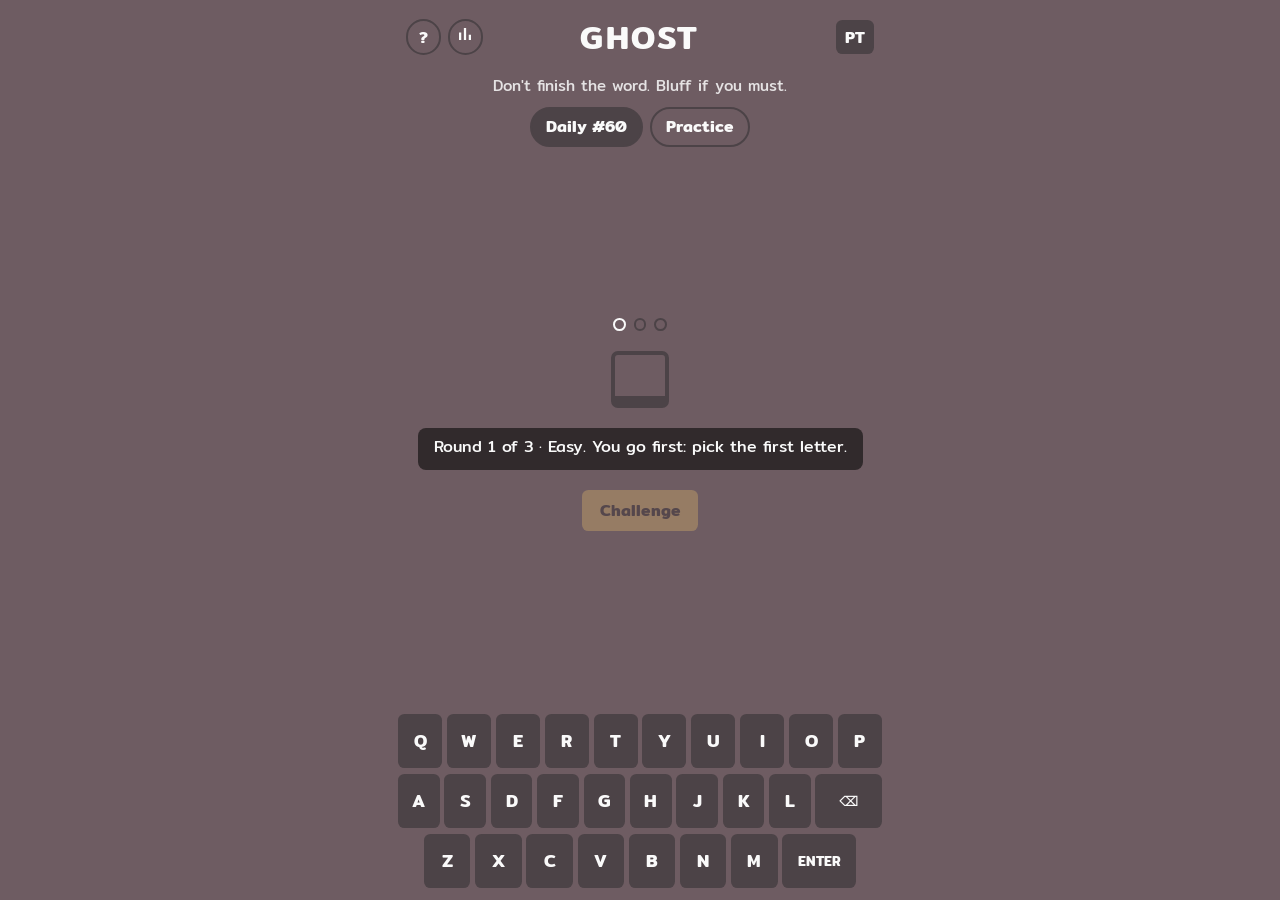
<file: docs/en/index.html>
<!DOCTYPE html>
<html lang="en">
<head>
    <meta charset="UTF-8">
    <meta name="viewport" content="width=device-width, initial-scale=1">
    <title>Ghost</title>
    <link rel="icon" href="data:image/svg+xml,%3Csvg xmlns=%22http://www.w3.org/2000/svg%22 viewBox=%220 0 100 100%22%3E%3Crect width=%22100%22 height=%22100%22 rx=%2216%22 fill=%22%233aa394%22/%3E%3Ctext x=%2250%22 y=%2272%22 font-size=%2264%22 font-family=%22sans-serif%22 font-weight=%22bold%22 text-anchor=%22middle%22 fill=%22%23fafafa%22%3EG%3C/text%3E%3C/svg%3E">
    <link rel="preconnect" href="https://fonts.googleapis.com">
    <link rel="preconnect" href="https://fonts.gstatic.com" crossorigin>
    <link href="https://fonts.googleapis.com/css2?family=Mitr:wght@400;600&display=swap" rel="stylesheet">
    <link rel="stylesheet" href="../style.css">
</head>
<body>
    <header>
        <div class="cantos">
            <button class="ajuda" id="abrir-regras" aria-label="How to play">?</button>
            <button class="ajuda" id="abrir-progresso" aria-label="See progress"><svg viewBox="0 0 24 24" width="18" height="18" aria-hidden="true"><path fill="currentColor" d="M4 20h3V10H4v10zm6.5 0h3V4h-3v16zM17 20h3v-7h-3v7z"/></svg></button>
        </div>
        <h1>Ghost</h1>
        <div class="cantos">
            <select id="nivel" aria-label="Difficulty">
                <option value="facil">Easy</option>
                <option value="medio">Medium</option>
                <option value="dificil">Hard</option>
            </select>
            <a class="idioma" href="../" hreflang="pt-BR" aria-label="Versão em português">PT</a>
        </div>
    </header>
    <p class="lema">Don't finish the word. Bluff if you must.</p>

    <nav class="abas">
        <button type="button" id="aba-daily" class="ativa">Daily #1</button>
        <button type="button" id="aba-pratica">Practice</button>
    </nav>

    <main>
        <div id="rounds" class="rounds" aria-hidden="true"><span></span><span></span><span></span></div>
        <div id="tiles" aria-live="polite"></div>
        <div id="status">Loading dictionary…</div>
        <div class="acoes">
            <button id="adicionar" hidden>Add to dictionary</button>
            <button id="desafiar" disabled title="The AI must show a word starting with these letters">Challenge</button>
            <button id="novo">New game</button>
        </div>
    </main>

    <div id="teclado" class="desligado"></div>

    <dialog id="regras" aria-label="How to play">
        <section class="passo">
            <h2>Don't finish the word</h2>
            <div class="exemplo"><div class="tile voce">h</div><div class="tile ia">o</div><div class="tile voce">m</div><div class="tile ia">e</div></div>
            <p>You (yellow) and the AI (green) take turns adding one letter. <b>Whoever completes a word</b> of 4 or more letters <b>loses</b>.</p><p>Here the AI added the last "e" of "home" and lost. Words of up to 3 letters, like "hot", don't count.</p>
        </section>
        <section class="passo" hidden>
            <h2>Every letter must lead to a word</h2>
            <div class="exemplo"><div class="tile voce">h</div><div class="tile ia">o</div><div class="tile voce">u</div><div class="tile ia revelado">q</div></div>
            <p>The letters on screen must be <b>the start of some real word</b>.</p><p>"hou" can become "house", "hour", "hours"… but "houq" doesn't start any word.</p>
        </section>
        <section class="passo" hidden>
            <h2>Bluffing</h2>
            <div class="exemplo"><div class="tile voce">h</div><div class="tile ia">o</div><div class="tile voce">u</div><div class="tile ia">q</div></div>
            <p>Even so, you can play a letter that leads to no word, <b>pretending you have one in mind</b>. That's a bluff.</p><p>The AI bluffs too, especially when it sees it's losing.</p>
        </section>
        <section class="passo" hidden>
            <h2>Challenge</h2>
            <p>Suspicious of the AI? Press <b>Challenge</b>. It has to show a word that starts with the letters on screen:</p><ul><li>if it does, <b>you lose</b>;</li><li>if it was bluffing, <b>you win</b>.</li></ul><p>The AI can challenge you too. Then type the rest of the word you had in mind and press ENTER.</p>
        </section>
        <section class="passo" hidden>
            <h2>Levels & dictionary</h2>
            <p><b>Easy</b>, <b>Medium</b> and <b>Hard</b> change how many moves ahead the AI looks, how many words it knows and how much it bluffs.</p><p class="fonte">Dictionary: the 50,000 most frequent words in movie subtitles (<a href="https://github.com/hermitdave/FrequencyWords" target="_blank" rel="noopener">FrequencyWords</a>, built from OpenSubtitles), keeping only those in the <a href="http://wordlist.aspell.net/" target="_blank" rel="noopener">SCOWL</a> American English word list (wamerican), with 4 or more letters.</p>
            <p id="aviso-metricas" class="fonte" hidden>We count visits and games anonymously, without cookies (GoatCounter).</p>
        </section>
        <section class="passo" hidden>
            <h2>Daily challenge</h2>
            <p>Every day there's a new challenge, <b>the same for everyone</b>: 3 rounds against the AI, each harder than the last (Easy, Medium, Hard). You open rounds 1 and 3; in round 2 the AI opens with the letter of the day.</p>
            <p>At the end, share your score without spoiling the words, and come back tomorrow to keep your streak 🔥. Want to train? Use the <b>Practice</b> tab, which doesn't count for the daily.</p>
        </section>
        <div class="pontos" aria-hidden="true"></div>
        <div class="linha-botoes guia-botoes">
            <button type="button" class="secundario" id="guia-voltar">Back</button>
            <button type="button" id="guia-proximo" data-proximo="Next" data-jogar="Play!">Next</button>
        </div>
    </dialog>

    <dialog id="resultado" aria-labelledby="res-ia-rotulo">
        <button type="button" id="res-fechar" class="fechar" aria-label="Close">✕</button>
        <section id="res-hoje">
            <div class="fala-ia">
                <div class="avatar-ia" aria-hidden="true">👻</div>
                <div class="fala-corpo">
                    <p id="res-ia-rotulo" class="fala-rotulo"></p>
                    <div class="balao">
                        <p id="res-fala" class="fala-principal"></p>
                        <p id="res-fala2" class="fala-segunda"></p>
                    </div>
                </div>
            </div>
            <div class="hoje">
                <span id="res-titulo" class="hoje-titulo"></span>
                <span id="res-rounds" class="res-rounds"></span>
                <span id="res-placar" class="res-placar"></span>
            </div>
        </section>

        <h3 id="res-progresso-titulo" class="res-secao"></h3>
        <div class="stats">
            <div><span id="st-jogos" class="stat-num"></span><span id="st-jogos-rot" class="stat-rot"></span></div>
            <div><span id="st-pct" class="stat-num"></span><span id="st-pct-rot" class="stat-rot"></span></div>
            <div><span id="st-seq" class="stat-num"></span><span id="st-seq-rot" class="stat-rot"></span></div>
            <div><span id="st-max" class="stat-num"></span><span id="st-max-rot" class="stat-rot"></span></div>
        </div>

        <h3 id="res-dist-titulo" class="res-secao"></h3>
        <div id="res-dist" class="distribuicao"></div>

        <div class="rodape-resultado">
            <div class="contagem-bloco">
                <span id="res-proximo-rot" class="stat-rot"></span>
                <span id="res-proximo" class="contagem"></span>
            </div>
            <button type="button" id="res-compartilhar" class="compartilhe"><span id="res-compartilhar-txt"></span><svg viewBox="0 0 24 24" width="18" height="18" aria-hidden="true"><path fill="currentColor" d="M18 16a3 3 0 0 0-2.4 1.2l-6.7-3.4a3 3 0 0 0 0-1.6l6.7-3.4A3 3 0 1 0 15 7c0 .3 0 .5.1.8L8.4 11.2a3 3 0 1 0 0 3.6l6.7 3.4A3 3 0 1 0 18 16z"/></svg></button>
        </div>
        <p id="res-copiado" class="fonte" aria-live="polite" hidden></p>
        <button type="button" class="link" id="res-pratica"></button>
    </dialog>

    <script src="../main.js"></script>
    <script src="../daily.js"></script>
    <script src="ghost.js"></script>
</body>
</html>
</file>
<file: docs/style.css>
[hidden] { display: none !important; }

:root {
    --fundo: #6e5c62;
    --borda: #4c4347;
    --escuro: #312a2c;
    --ia: #3aa394;
    --voce: #d3ad69;
    --texto: #fafafa;
    --tile: 3.6rem;
}
* { box-sizing: border-box; }
html, body { height: 100%; }
body {
    margin: 0;
    background: var(--fundo);
    color: var(--texto);
    font-family: "Mitr", system-ui, sans-serif;
    display: flex;
    flex-direction: column;
    align-items: center;
    -webkit-tap-highlight-color: transparent;
}
button, select { font: inherit; color: inherit; }
button:focus-visible, select:focus-visible { outline: 3px solid var(--voce); outline-offset: 2px; }

/* cabeçalho */
header {
    width: 100%;
    max-width: 500px;
    padding: 0.75rem 1rem;
    display: grid;
    grid-template-columns: minmax(0, 1fr) auto minmax(0, 1fr);
    align-items: center;
}
h1 {
    margin: 0 0.5rem;
    font-size: clamp(1.4rem, 7vw, 2rem);
    font-weight: 600;
    text-transform: uppercase;
    letter-spacing: 0.08em;
}
.cantos { display: flex; gap: 0.4rem; min-width: 0; }
.cantos:first-child { justify-self: start; }
.ajuda {
    width: 2.2rem; height: 2.2rem;
    border-radius: 50%;
    border: 0.125em solid var(--borda);
    background: transparent;
    font-weight: 600;
    cursor: pointer;
}
#nivel {
    justify-self: end;
    background: var(--borda);
    border: none;
    border-radius: 0.4rem;
    padding: 0.3rem 0.5rem;
    cursor: pointer;
}

/* tabuleiro */
main {
    flex: 1;
    width: 100%;
    max-width: 500px;
    padding: 0 1rem;
    display: flex;
    flex-direction: column;
    align-items: center;
    justify-content: center;
    gap: 1.25rem;
}
#tiles {
    display: flex;
    gap: 0.3rem;
    justify-content: center;
    --tile: min(3.6rem, calc((100vw - 2rem) / var(--n, 6) - 0.3rem));
}
.tile {
    width: var(--tile);
    height: var(--tile);
    border-radius: 12%;
    border: 0.125em solid var(--borda);
    display: grid;
    place-items: center;
    font-size: calc(var(--tile) * 0.6);
    font-weight: 600;
    text-transform: uppercase;
    line-height: 1;
}
.tile.voce { background: var(--voce); border-color: var(--voce); color: var(--escuro); }
.tile.ia { background: var(--ia); border-color: var(--ia); }
.tile.revelado { border-style: dashed; border-color: var(--texto); }
.tile.editando { border-bottom-width: 0.35em; }
.tile.defesa { border-color: var(--voce); }
.tile.novo { animation: flip 250ms ease-in; }
.tile.pulo { animation: pulo 120ms ease-out; }
@keyframes flip { 0% { transform: rotateX(90deg); } 100% { transform: rotateX(0); } }
@keyframes pulo { 50% { transform: scale(1.08); } }

#status {
    min-height: 2.6rem;
    max-width: 100%;
    padding: 0.5rem 1rem;
    border-radius: 0.5rem;
    background: var(--escuro);
    text-align: center;
    line-height: 1.4;
}
.acoes { display: flex; gap: 0.6rem; flex-wrap: wrap; justify-content: center; }
.acoes button {
    border: none;
    border-radius: 0.4rem;
    padding: 0.5rem 1.1rem;
    background: var(--borda);
    font-weight: 600;
    cursor: pointer;
}
.acoes #desafiar { background: var(--voce); color: var(--escuro); }
.acoes button:disabled { opacity: 0.4; cursor: default; }

/* teclado */
#teclado {
    width: 100%;
    max-width: 500px;
    padding: 0.75rem 0.5rem calc(0.75rem + env(safe-area-inset-bottom, 0px));
    display: flex;
    flex-direction: column;
    gap: 0.35rem;
}
.linha { display: flex; gap: 0.3rem; justify-content: center; }
.tecla {
    flex: 1;
    max-width: 2.9rem;
    height: 3.4rem;
    border: none;
    border-radius: 0.4rem;
    background: var(--borda);
    font-size: 1.1rem;
    font-weight: 600;
    text-transform: uppercase;
    cursor: pointer;
    padding: 0;
}
.tecla.larga { flex: 1.6; max-width: 4.6rem; font-size: 0.85rem; }
.linha.acentos .tecla { height: 2.6rem; font-size: 1rem; background: var(--escuro); }
.tecla:active { filter: brightness(1.2); }
#teclado.desligado .tecla { opacity: 0.4; pointer-events: none; }

/* regras */
dialog {
    max-width: min(28rem, calc(100vw - 2rem));
    border-radius: 0.75rem;
    background: var(--fundo);
    border: 0.125em solid var(--borda);
    color: var(--texto);
    padding: 1.5rem;
    line-height: 1.5;
}
dialog::backdrop { background: rgb(0 0 0 / 0.5); }
dialog h2 { margin: 0 0 0.75rem; font-size: 1.3rem; }
dialog p { margin: 0 0 0.75rem; }
dialog .exemplo { display: flex; gap: 0.25rem; margin-bottom: 0.75rem; --tile: 2.2rem; }
dialog input {
    width: 100%;
    font: inherit;
    font-size: 1.1rem;
    padding: 0.5rem 0.7rem;
    border-radius: 0.4rem;
    border: 0.125em solid var(--borda);
    background: var(--escuro);
    color: var(--texto);
    margin-bottom: 0.75rem;
}
dialog .linha-botoes { display: flex; gap: 0.5rem; }
dialog button.secundario { background: var(--borda); }
#sugestao-resultado { min-height: 1.5rem; }
dialog button {
    border: none; border-radius: 0.4rem; padding: 0.5rem 1.1rem;
    background: var(--ia); font-weight: 600; cursor: pointer;
}

@media (prefers-reduced-motion: reduce) {
    .tile.novo, .tile.pulo { animation: none; }
}

/* idioma */
.cantos:last-child { justify-self: end; align-items: center; }
.idioma {
    background: var(--borda);
    border-radius: 0.4rem;
    padding: 0.3rem 0.55rem;
    color: var(--texto);
    text-decoration: none;
    font-weight: 600;
}

/* celular: cabeçalho mais compacto para o título não encostar no seletor */
@media (max-width: 480px) {
    h1 { font-size: 1.4rem; }
    #nivel, .idioma { font-size: 0.85rem; padding: 0.25rem 0.4rem; }
}

/* lema abaixo do título */
.lema {
    margin: 0 1rem;
    font-size: 0.95rem;
    opacity: 0.85;
    text-align: center;
}

/* guia em passos */
dialog .passo ul { margin: 0 0 0.75rem; padding-left: 1.2rem; }
dialog .passo a { color: var(--texto); }
dialog .fonte { font-size: 0.9rem; opacity: 0.9; }
.pontos { display: flex; gap: 0.4rem; justify-content: center; margin: 0.5rem 0 1rem; }
.pontos span { width: 0.55rem; height: 0.55rem; border-radius: 50%; background: var(--borda); }
.pontos span.atual { background: var(--ia); }
.guia-botoes { justify-content: space-between; }
.guia-botoes button:disabled { opacity: 0.4; cursor: default; }

/* a IA te desafiou: o balão fica amarelo e "pulsa" uma vez para chamar atenção */
#status.alerta {
    background: var(--voce);
    color: var(--escuro);
    font-weight: 600;
    animation: alerta 400ms ease-out;
}
@keyframes alerta { 0% { transform: scale(0.94); } 60% { transform: scale(1.04); } 100% { transform: scale(1); } }
@media (prefers-reduced-motion: reduce) { #status.alerta { animation: none; } }

/* abas: desafio do dia | prática */
.abas { display: flex; gap: 0.4rem; justify-content: center; margin: 0.6rem 1rem 0; }
.abas button {
    border: none;
    border-radius: 999px;
    padding: 0.35rem 0.9rem;
    background: transparent;
    border: 0.125em solid var(--borda);
    font-weight: 600;
    cursor: pointer;
}
.abas button.ativa { background: var(--borda); }

/* indicador dos 3 rounds do desafio do dia */
.rounds { display: flex; gap: 0.5rem; }
.rounds span {
    width: 0.8rem; height: 0.8rem; border-radius: 50%;
    border: 0.125em solid var(--borda);
}
.rounds span.atual { border-color: var(--texto); }
.rounds span.voce { background: var(--ia); border-color: var(--ia); }
.rounds span.ia { background: #c4554d; border-color: #c4554d; }

/* progresso: resultado do dia + estatísticas (no estilo do term.ooo) */
#resultado {
    position: relative;
    padding-top: 2.6rem;           /* espaço para o ✕ */
    background: var(--escuro);
    border-color: var(--escuro);
    width: min(30rem, calc(100vw - 2rem));
    max-width: none;
    text-align: center;
}

/* a fala da IA é a peça principal */
.fala-ia { display: flex; gap: 0.75rem; align-items: flex-end; text-align: left; margin-bottom: 0.9rem; }
.avatar-ia {
    flex: none;
    width: 3.2rem; height: 3.2rem;
    border-radius: 50%;
    background: var(--ia);
    display: grid; place-items: center;
    font-size: 1.9rem;
}
.fala-corpo { min-width: 0; flex: 1; }
.fala-rotulo { margin: 0 0 0.35rem; font-size: 0.85rem; opacity: 0.8; }
.balao {
    position: relative;
    background: var(--texto);
    color: var(--escuro);
    border-radius: 1rem 1rem 1rem 0.25rem;
    padding: 0.8rem 1rem;
}
/* rabicho apontando para o fantasma */
.balao::before {
    content: "";
    position: absolute;
    left: -0.5rem; bottom: 0;
    border: 0.5rem solid transparent;
    border-right-color: var(--texto);
    border-bottom-color: var(--texto);
}
.fala-principal { margin: 0; font-size: clamp(1.25rem, 5.2vw, 1.6rem); font-weight: 600; line-height: 1.2; min-height: 1.2em; }
.fala-segunda { margin: 0.4rem 0 0; font-size: 0.95rem; line-height: 1.35; }

.hoje { display: flex; gap: 0.6rem; justify-content: center; align-items: baseline; flex-wrap: wrap; margin-bottom: 0.4rem; }
.hoje-titulo { font-weight: 600; opacity: 0.8; }
.res-rounds { letter-spacing: 0.15rem; }
.res-placar { font-weight: 600; font-size: 1.1rem; }

.res-secao { margin: 1rem 0 0.6rem; font-size: 1.05rem; font-weight: 600; }

.stats { display: grid; grid-template-columns: repeat(4, 1fr); gap: 0.25rem; }
.stats > div { display: flex; flex-direction: column; align-items: center; }
.stat-num { font-size: clamp(1.6rem, 7vw, 2.1rem); font-weight: 600; line-height: 1.1; font-variant-numeric: tabular-nums; }
.stat-rot { font-size: 0.78rem; line-height: 1.2; opacity: 0.85; }

.distribuicao { display: flex; flex-direction: column; gap: 0.3rem; text-align: left; }
.dist-linha { display: flex; align-items: center; gap: 0.5rem; }
.dist-rotulo { flex: none; width: 2.8rem; font-weight: 600; font-size: 0.9rem; font-variant-numeric: tabular-nums; }
/* botão de fechar do progresso: sempre visível (no celular não há Esc) */
dialog button.fechar {
    position: absolute;
    top: 0.6rem; right: 0.6rem;
    width: 2rem; height: 2rem;
    padding: 0;
    border-radius: 50%;
    border: 0.125em solid var(--borda);
    background: transparent;
    font-size: 0.95rem;
    line-height: 1;
}
.barra {
    background: var(--ia);
    border-radius: 0.2rem;
    height: 1.35rem;
    display: flex;
    align-items: center;
    justify-content: flex-end;
    padding: 0 0.45rem;
    font-weight: 600;
    font-size: 0.85rem;
}
.barra.zero { background: var(--borda); width: 1.8rem; justify-content: center; }
.barra.hoje { background: var(--voce); color: var(--escuro); }

.rodape-resultado {
    display: flex; align-items: center; justify-content: space-between; gap: 1rem;
    flex-wrap: wrap;
    margin-top: 1.2rem;
}
.contagem-bloco { display: flex; flex-direction: column; align-items: center; }
.contagem { font-size: 1.8rem; font-weight: 600; font-variant-numeric: tabular-nums; line-height: 1.1; }
dialog button.compartilhe {
    display: inline-flex; align-items: center; gap: 0.5rem;
    background: var(--ia);
    padding: 0.7rem 1.2rem;
    font-size: 1.05rem;
}
dialog button.link {
    background: none;
    padding: 0.4rem;
    margin-top: 0.6rem;
    text-decoration: underline;
    font-weight: 400;
    opacity: 0.85;
}
</file>
